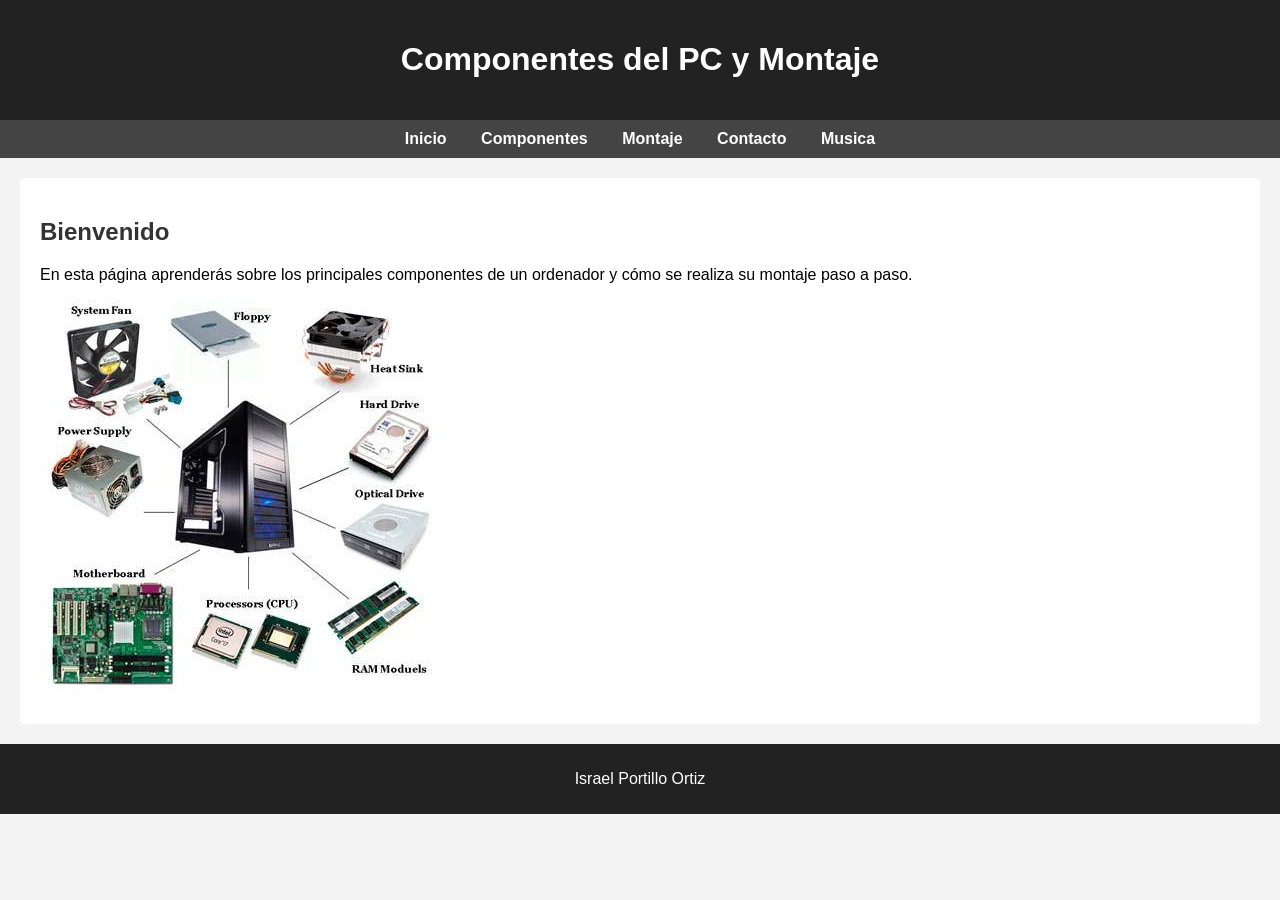
<file: index.html>
<!DOCTYPE html>
<html>
<head>
    <meta charset="UTF-8">
    <title>Componentes del PC</title>
    <link rel="stylesheet" href="estilos.css">
</head>

<body>

<header>
    <h1>Componentes del PC y Montaje</h1>
</header>

<nav>
    <a href="index.html">Inicio</a>
    <a href="componentes.html">Componentes</a>
    <a href="montaje.html">Montaje</a>
    <a href="contacto.html">Contacto</a>
    <a href="musica.html">Musica</a>
</nav>

<section>
    <h2>Bienvenido</h2>
    <p>En esta página aprenderás sobre los principales componentes de un ordenador y cómo se realiza su montaje paso a paso.</p>

    <img src="imagenes/pc.jpg" alt="Ordenador" width="400">
</section>

<footer>
    <p>Israel Portillo Ortiz </p>
</footer>

</body>
</html>
</file>
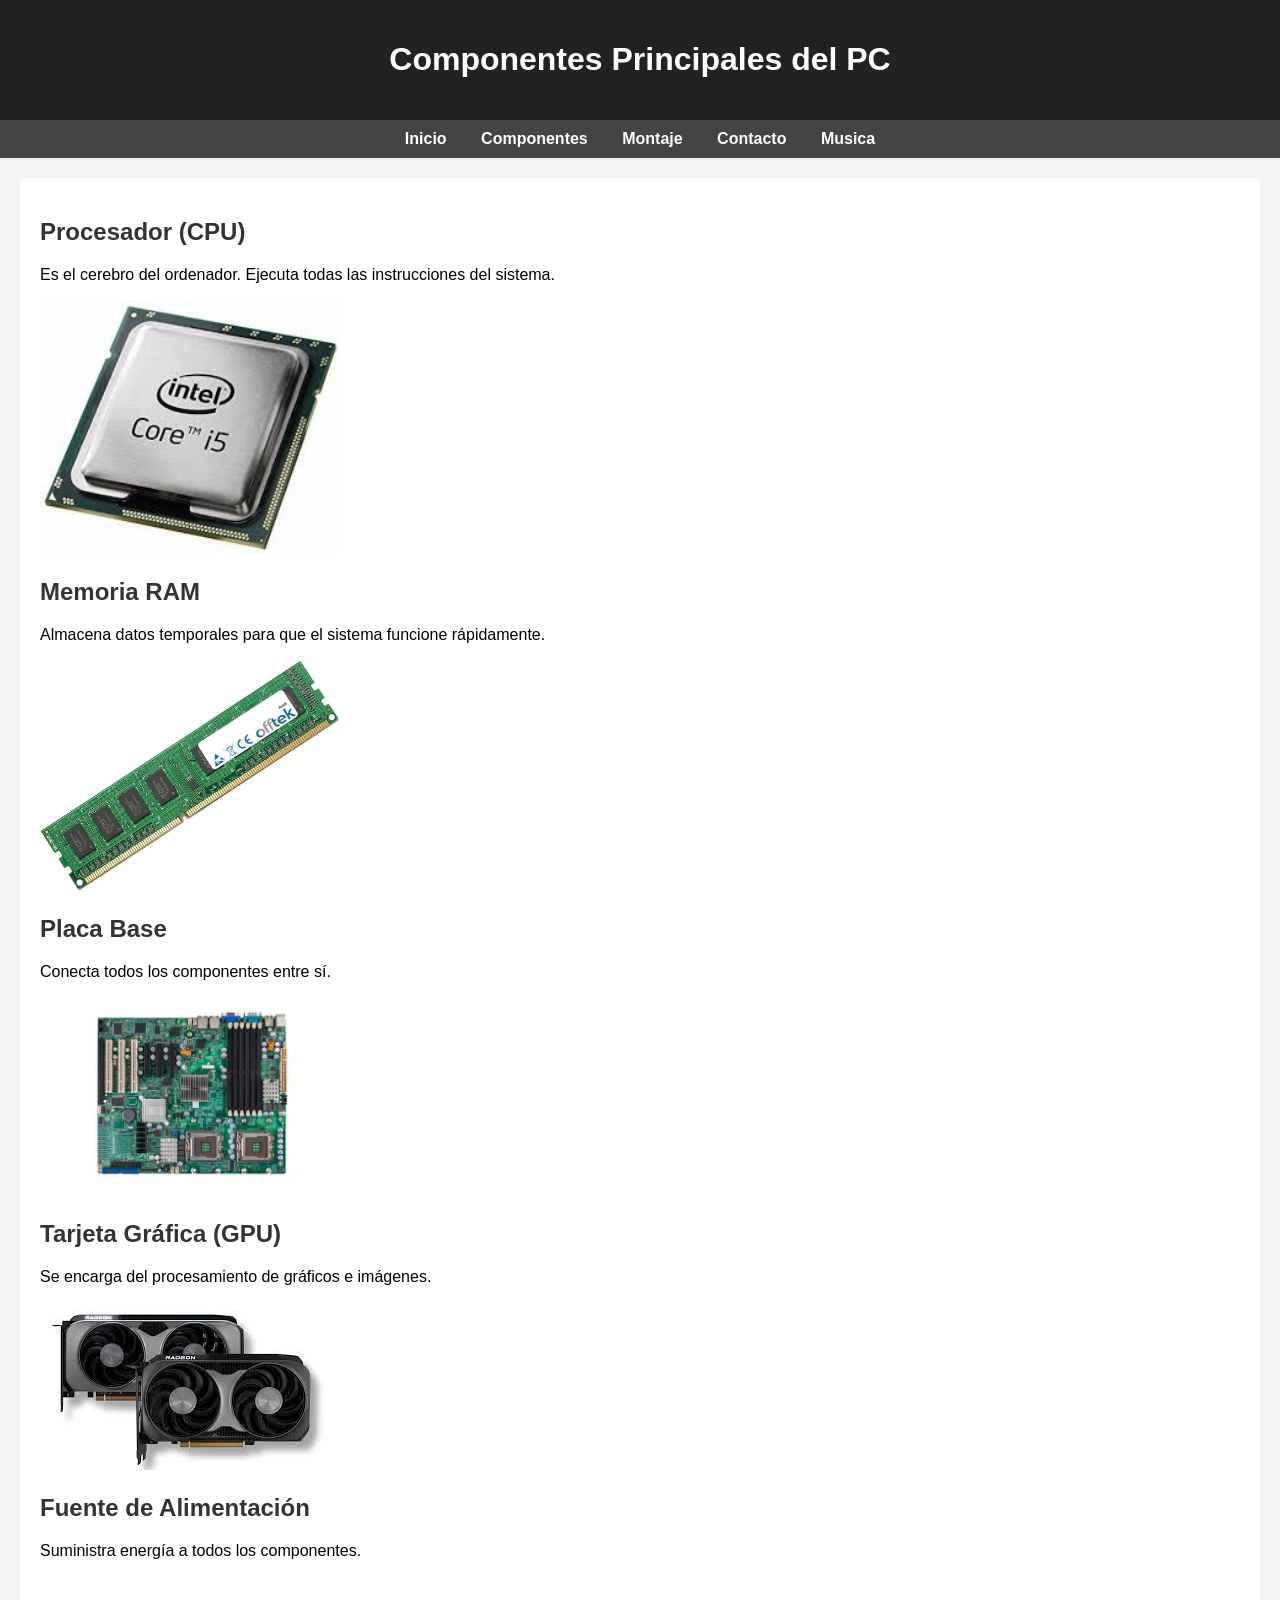
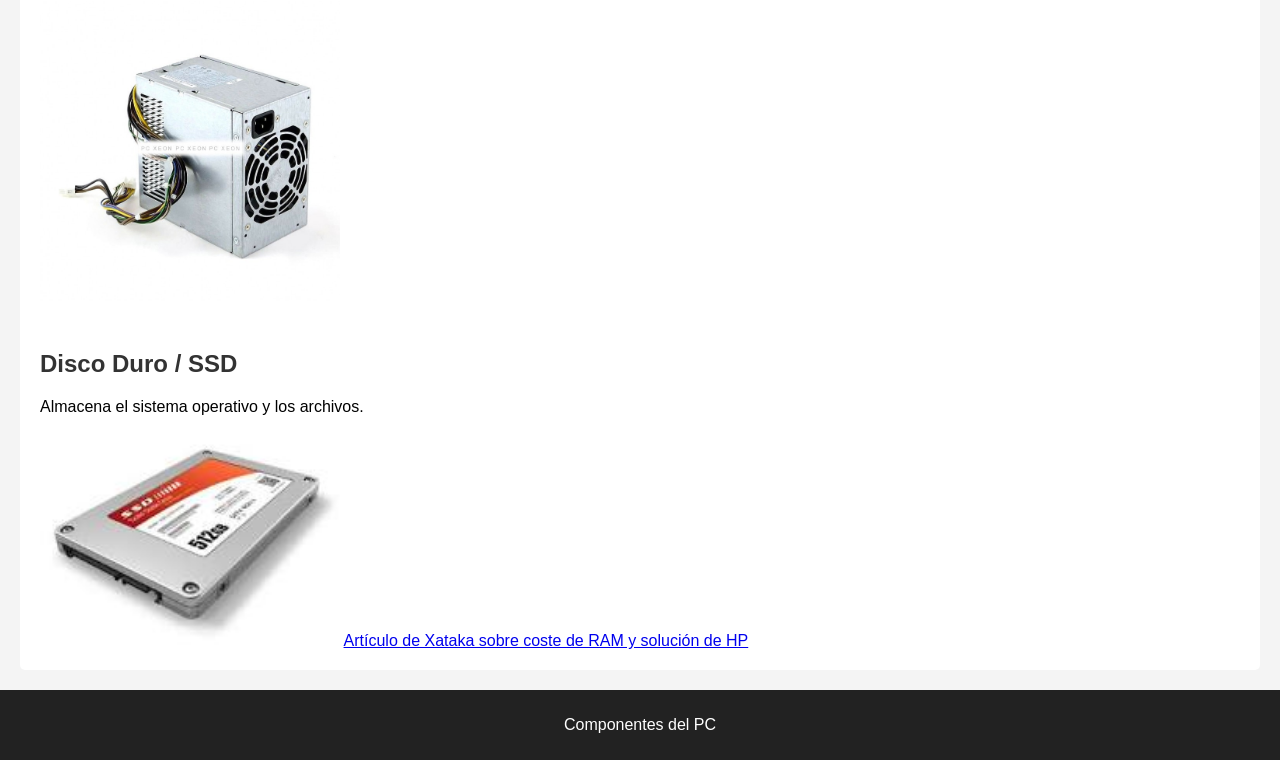
<file: componentes.html>
<!DOCTYPE html>
<!DOCTYPE html>
<html>
<head>
    <meta charset="UTF-8">
    <title>Componentes del PC</title>
    <link rel="stylesheet" href="estilos.css">
</head>

<body>

<header>
    <h1>Componentes Principales del PC</h1>
</header>

<nav>
    <a href="index.html">Inicio</a>
    <a href="componentes.html">Componentes</a>
    <a href="montaje.html">Montaje</a>
    <a href="contacto.html">Contacto</a>
    <a href="musica.html">Musica</a>
</nav>

<section>

    <h2>Procesador (CPU)</h2>
    <p>Es el cerebro del ordenador. Ejecuta todas las instrucciones del sistema.</p>
    <img src="imagenes/cpu.jpg" alt="Procesador" width="300">

    <h2>Memoria RAM</h2>
    <p>Almacena datos temporales para que el sistema funcione rápidamente.</p>
    <img src="imagenes/ram.jpg" alt="Memoria RAM" width="300">

    <h2>Placa Base</h2>
    <p>Conecta todos los componentes entre sí.</p>
    <img src="imagenes/placa_base.jpg" alt="Placa Base" width="300">

    <h2>Tarjeta Gráfica (GPU)</h2>
    <p>Se encarga del procesamiento de gráficos e imágenes.</p>
    <img src="imagenes/tarjeta_gráfica.jpg" alt="Tarjeta Grafica" width="300">

    <h2>Fuente de Alimentación</h2>
    <p>Suministra energía a todos los componentes.</p>
    <img src="imagenes/fuente_alimentacion.jpg" alt="Fuente de Alimentacion" width="300">

    <h2>Disco Duro / SSD</h2>
    <p>Almacena el sistema operativo y los archivos.</p>
    <img src="imagenes/ssd.jpg" alt="ssd" width="300">
    <a href="https://www.xataka.com/componentes/memoria-ram-representa-35-coste-pc-unica-solucion-que-encuentra-hp-equipos-capados" target="_blank">
Artículo de Xataka sobre coste de RAM y solución de HP
</a>
</section>

<footer>
    <p>Componentes del PC</p>
</footer>

</body>
</html>
</file>
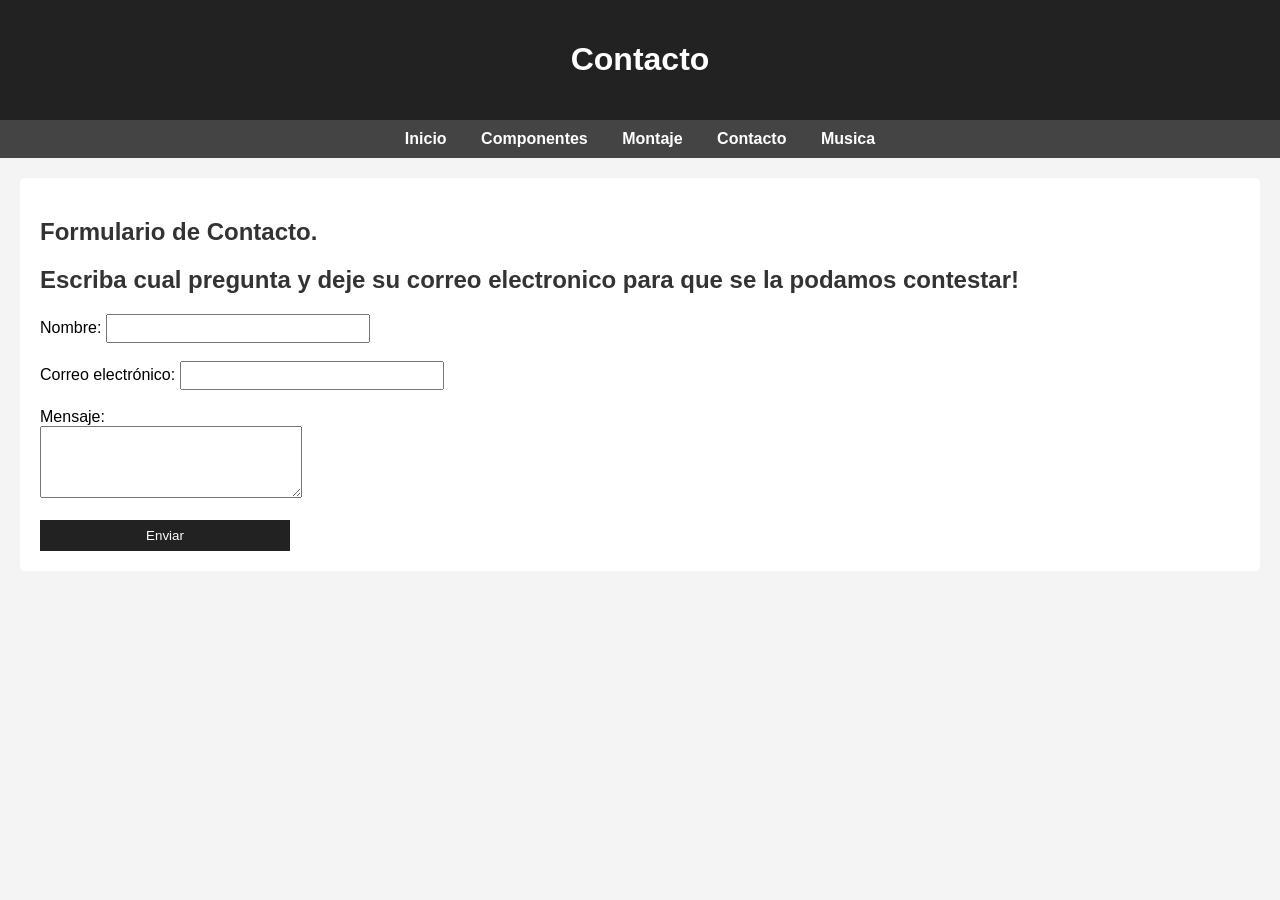
<file: contacto.html>
<!DOCTYPE html>
<html>
<head>
    <meta charset="UTF-8">
    <title>Contacto</title>
    <link rel="stylesheet" href="estilos.css">
</head>

<body>

<header>
    <h1>Contacto</h1>
</header>

<nav>
    <a href="index.html">Inicio</a>
    <a href="componentes.html">Componentes</a>
    <a href="montaje.html">Montaje</a>
    <a href="contacto.html">Contacto</a>
        <a href="musica.html">Musica</a>
</nav>

<section>

    <h2>Formulario de Contacto.</h2>
    <h2> Escriba cual pregunta y deje su correo electronico para que se la podamos contestar!</h2>

<form action="enviar_formulario.php" method="post">

  <label for="nombre">Nombre:</label>
  <input type="text" id="nombre" name="nombre" pattern="[A-Za-z\s]+" title="Solo letras" required><br><br>

  <label for="email">Correo electrónico:</label>
  <input type="email" id="email" name="email" required><br><br>

  <label for="mensaje">Mensaje:</label><br>
  <textarea id="mensaje" name="mensaje" rows="4" cols="50" required></textarea><br><br>

  <input type="submit" value="Enviar">
</form>
</section>
</body>
</html>
</file>
<file: estilos.css>
body {
    font-family: Arial, sans-serif;
    margin: 0;
    background-color: #f4f4f4;
}

header {
    background-color: #222;
    color: white;
    text-align: center;
    padding: 20px;
}

nav {
    background-color: #444;
    text-align: center;
    padding: 10px;
}

nav a {
    color: white;
    text-decoration: none;
    margin: 15px;
    font-weight: bold;
}

nav a:hover {
    color: #00ccff;
}

section {
    padding: 20px;
    background-color: white;
    margin: 20px;
    border-radius: 5px;
}

h2 {
    color: #333;
}

footer {
    background-color: #222;
    color: white;
    text-align: center;
    padding: 10px;
    margin-top: 20px;
}

input, textarea {
    width: 250px;
    padding: 5px;
}

input[type="submit"] {
    background-color: #222;
    color: white;
    border: none;
    padding: 8px 15px;
}

input[type="submit"]:hover {
    background-color: #00ccff;
}
</file>
